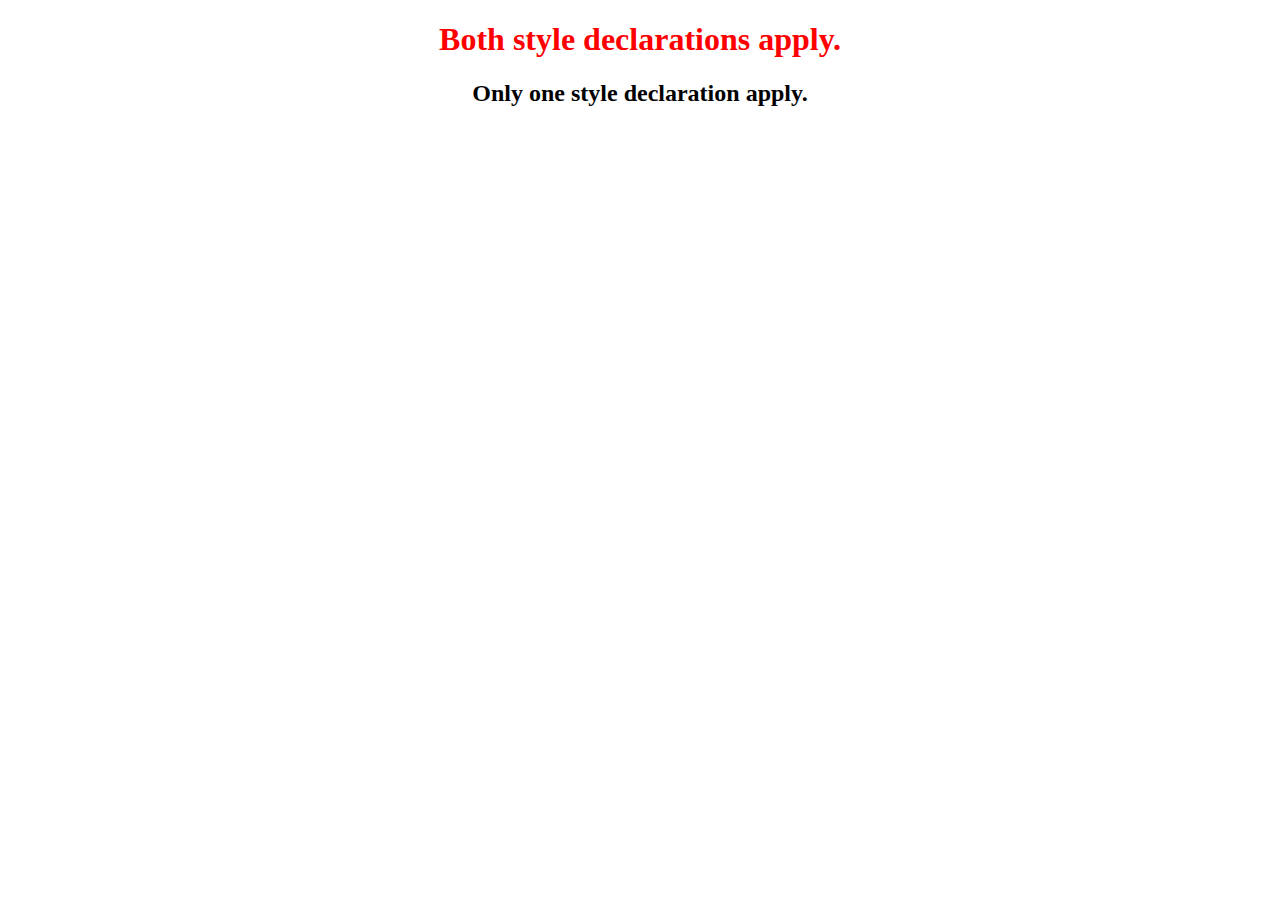
<file: exercise4.html>
<!DOCTYPE html>
<html lang="en">
<head>
<title>HTML Test</title>
<meta charset="UTF-8">
<style type="text/css">
  #tst1 {text-align:center}
  h1#tst1 {color:red;}
</style>
</head>

<body>

<div>
  <h1 id="tst1">Both style declarations apply.</h1>
  <h2 id="tst1">Only one style declaration apply.</h2>
</div>
</body>
</html>
</file>
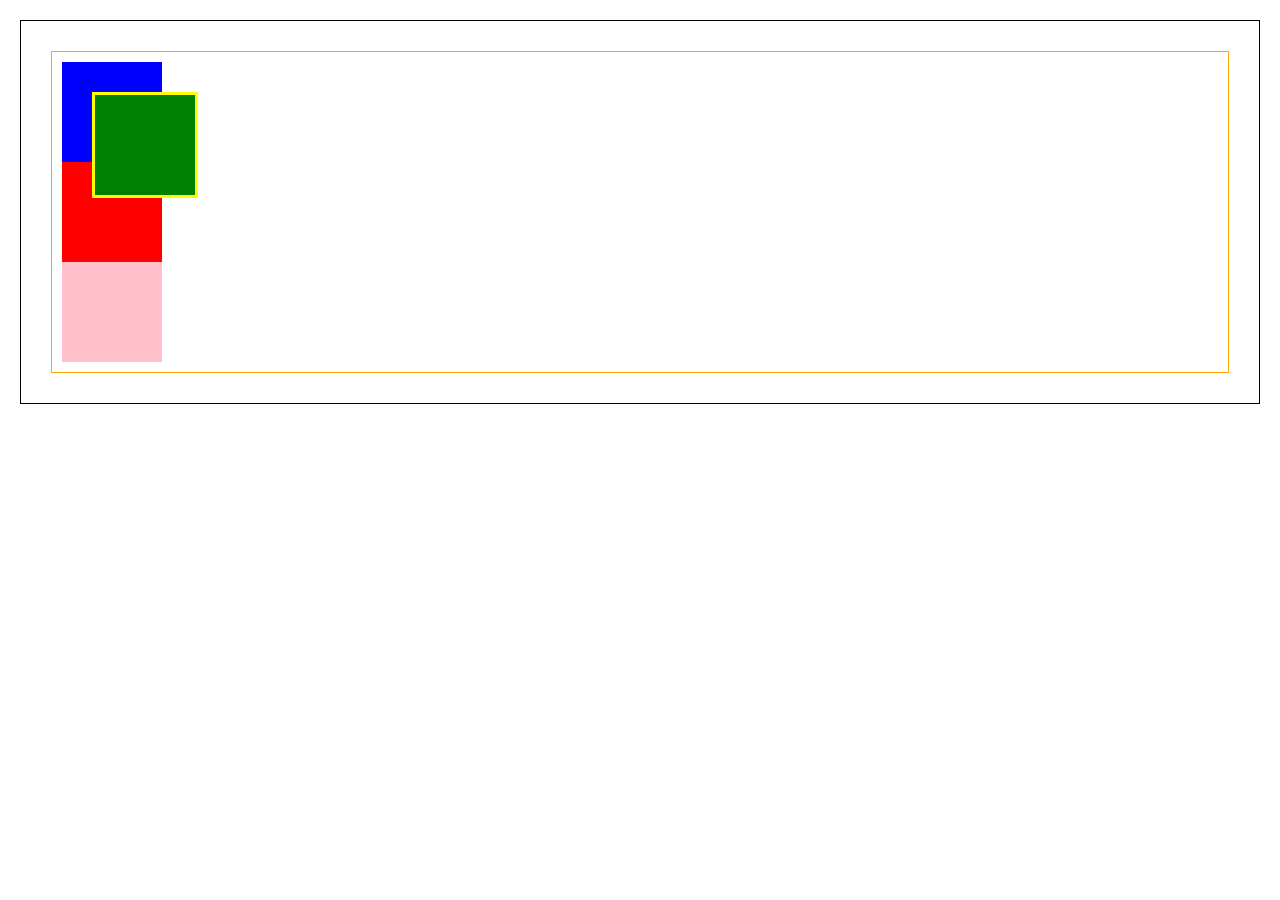
<file: exercise5.html>
<!DOCTYPE html>
<html lang="en" dir="ltr">
  <head>
    <title>CSS</title>
    <meta charset="UTF-8">
    <style type="text/css">
    body{
      margin: 20px;
      border: solid 1px black;
    }
    .container{
      position:relative;
      margin:30px;
      border:solid 1px orange;
      padding:10px;
    }
      .box1{
        width:100px;
        height:100px;
        background:blue;
      }
      .box2{
        width:100px;
        height:100px;
        background:green;
        border:yellow solid;
        position:absolute;
        left:40px;
        top:40px;
      }
      .box3{
        width:100px;
        height:100px;
        background:red;
      }
      .box4{
        width:100px;
        height:100px;
        background:pink;
      }
    </style>
</head>

<body>
  <div class="container">
    <div class="box1"></div>
    <div class="box2"></div>
    <div class="box3"></div>
    <div class="box4"></div>
</div>
</body>
</html>
</file>
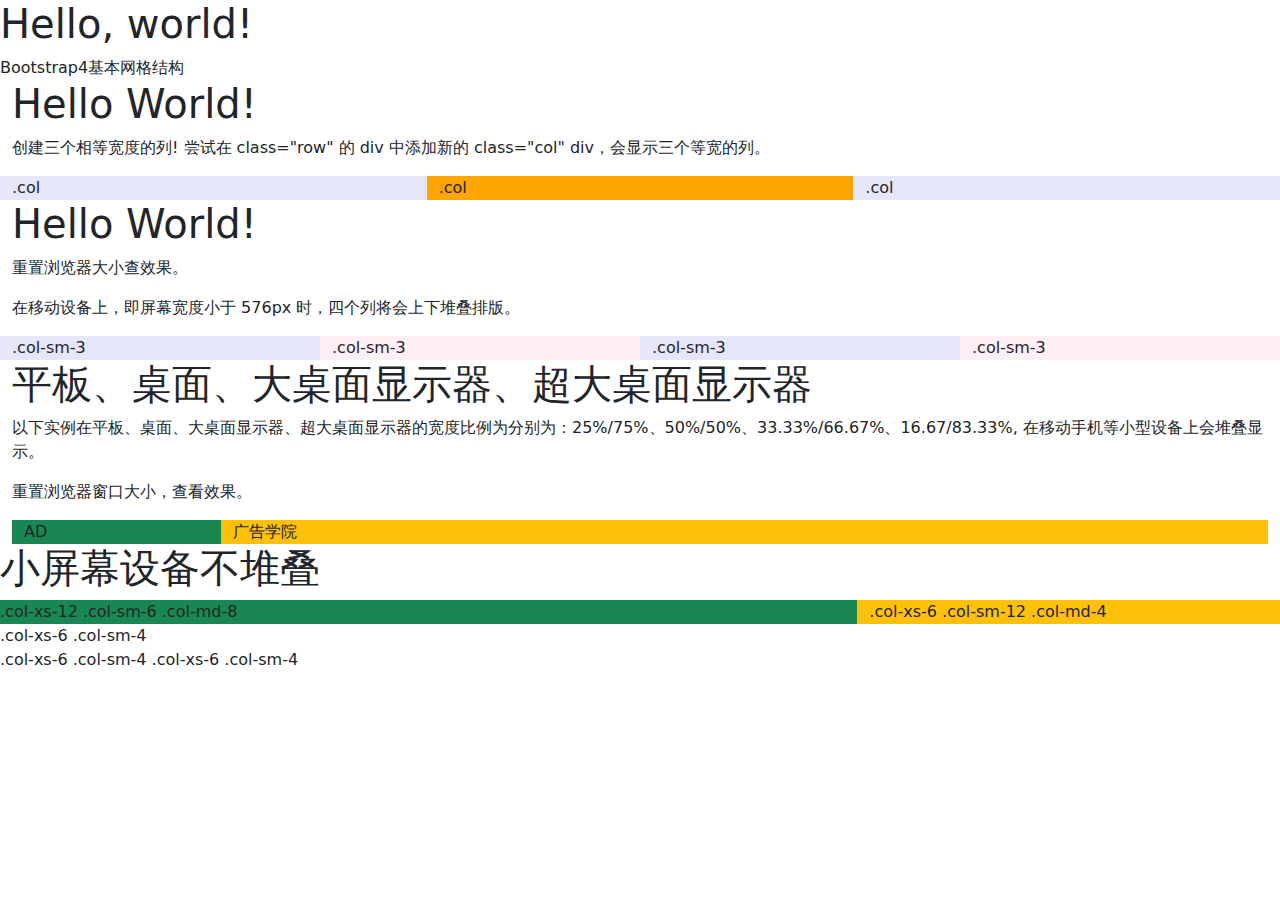
<file: exercise7-2.html>
<!doctype html>
<html lang="en">
  <head>
    <meta charset="utf-8">
    <meta name="viewport" content="width=device-width, initial-scale=1">
    <title>Bootstrap demo</title>
    <link href="https://cdn.jsdelivr.net/npm/bootstrap@5.3.3/dist/css/bootstrap.min.css" rel="stylesheet" integrity="sha384-QWTKZyjpPEjISv5WaRU9OFeRpok6YctnYmDr5pNlyT2bRjXh0JMhjY6hW+ALEwIH" crossorigin="anonymous">
  </head>
  <body>
    <h1>Hello, world!</h1>
    <!-- 第二个例子：或让 Bootstrap 自动处理布局 -->
    <divclass="row">
    <divclass="col"></div>
    <divclass="col"></div>
    <divclass="col"></div>
  </div>Bootstrap4基本网格结构

  <!-- 以下实例演示了创建相等宽度的列，Bootstrap 自动布局 -->
  <div class="container-fluid">
    <h1>Hello World!</h1>
    <p>创建三个相等宽度的列! 尝试在 class="row" 的 div 中添加新的 class="col"  div，会显示三个等宽的列。</p>
    <div class="row">
      <div class="col" style="background-color:lavender;">.col</div>
      <div class="col" style="background-color:orange;">.col</div>
      <div class="col" style="background-color:lavender;">.col</div>
    </div>
  </div>

  <!-- 以下实例演示了如何在平板及更大屏幕上创建等宽度的响应式列。在移动设备上，即屏幕宽度小于 576px 时，四个列将会上下堆叠排版 -->
  <div class="container-fluid">
    <h1>Hello World!</h1>
    <p>重置浏览器大小查效果。</p>
    <p> 在移动设备上，即屏幕宽度小于 576px 时，四个列将会上下堆叠排版。</p>
    <div class="row">
      <div class="col-sm-3" style="background-color:lavender;">.col-sm-3</div>
      <div class="col-sm-3" style="background-color:lavenderblush;">.col-sm-3</div>
      <div class="col-sm-3" style="background-color:lavender;">.col-sm-3</div>
      <div class="col-sm-3" style="background-color:lavenderblush;">.col-sm-3</div>
    </div>
  </div>

<!-- 以下实例在平板、桌面、大桌面显示器、超大桌面显示器的宽度比例为分别为：25%/75%、50%/50%、33.33%/66.67%、16.67/83.33%, 在移动手机等小型设备上会堆叠显示。 -->
<div class="container-fluid">
  <h1>平板、桌面、大桌面显示器、超大桌面显示器</h1>
  <p>以下实例在平板、桌面、大桌面显示器、超大桌面显示器的宽度比例为分别为：25%/75%、50%/50%、33.33%/66.67%、16.67/83.33%, 在移动手机等小型设备上会堆叠显示。</p>
  <p>重置浏览器窗口大小，查看效果。</p>
  <div class="container-fluid">
    <div class="row">
      <div class="col-sm-3 col-md-6 col-lg-4 col-xl-2 bg-success">AD</div>
      <div class="col-sm-9 col-md-6 col-lg-8 col-xl-10 bg-warning">广告学院</div>
    </div>
  </div>
</div>

<!-- 是否不希望在小屏幕设备上所有列都堆叠在一起？那就使用针对超小屏幕、小屏幕和中等屏幕设备所定义的类，来创建更加动态和强大的布局吧。-->
<h1>小屏幕设备不堆叠</h1>
<div class=“container">
   <div class="row">
       <div class="col-xs-12 col-sm-6 col-md-8 bg-success">.col-xs-12 .col-sm-6 .col-md-8</div>
       <div class="col-xs-6 col-sm-12 col-md-4 bg-warning">.col-xs-6 .col-sm-12 .col-md-4</div>
   </div>
   <divclass="row">
       <divclass=“col-xs-6 col-sm-4 bg-success">.col-xs-6 .col-sm-4</div>
       <divclass="col-xs-6 col-sm-4 bg-primary">.col-xs-6 .col-sm-4</div>
       <divclass="col-xs-6 col-sm-4 bg-success">.col-xs-6 .col-sm-4</div>
     </div>
   </div>
  <script src="https://cdn.jsdelivr.net/npm/bootstrap@5.3.3/dist/js/bootstrap.bundle.min.js" integrity="sha384-YvpcrYf0tY3lHB60NNkmXc5s9fDVZLESaAA55NDzOxhy9GkcIdslK1eN7N6jIeHz" crossorigin="anonymous"></script>
  </body>
</html>
</file>
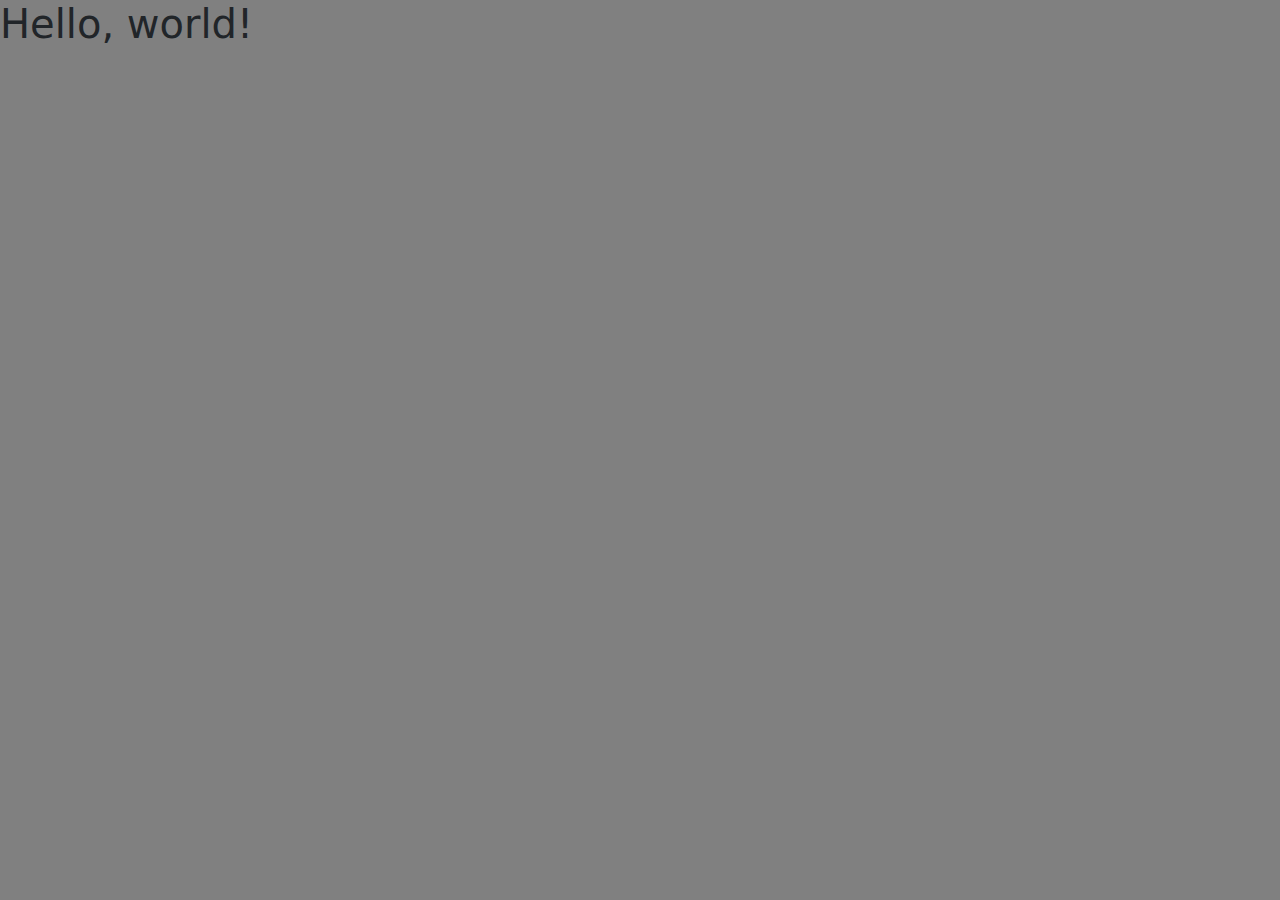
<file: exercise7.html>
<!doctype html>
<html lang="en">
  <head>
    <meta charset="utf-8">
    <meta name="viewport" content="width=device-width, initial-scale=1">
    <title>Bootstrap demo</title>
    <link href="https://cdn.jsdelivr.net/npm/bootstrap@5.3.3/dist/css/bootstrap.min.css" rel="stylesheet" integrity="sha384-QWTKZyjpPEjISv5WaRU9OFeRpok6YctnYmDr5pNlyT2bRjXh0JMhjY6hW+ALEwIH" crossorigin="anonymous">
<style type="text/css">
body {
background-color: grey;}

@media screen and (max-width: 960px) { body {
background-color: green;
} }
@media screen and (max-width: 768px) { body {
background-color: orange;
} }
@media screen and (max-width: 550px) { body {
background-color: yellow;
} }
</style>
  </head>
  <body>
    <h1>Hello, world!</h1>
	<script src="https://cdn.jsdelivr.net/npm/bootstrap@5.3.3/dist/js/bootstrap.bundle.min.js" integrity="sha384-YvpcrYf0tY3lHB60NNkmXc5s9fDVZLESaAA55NDzOxhy9GkcIdslK1eN7N6jIeHz" crossorigin="anonymous"></script>
  </body>
</html>
</file>
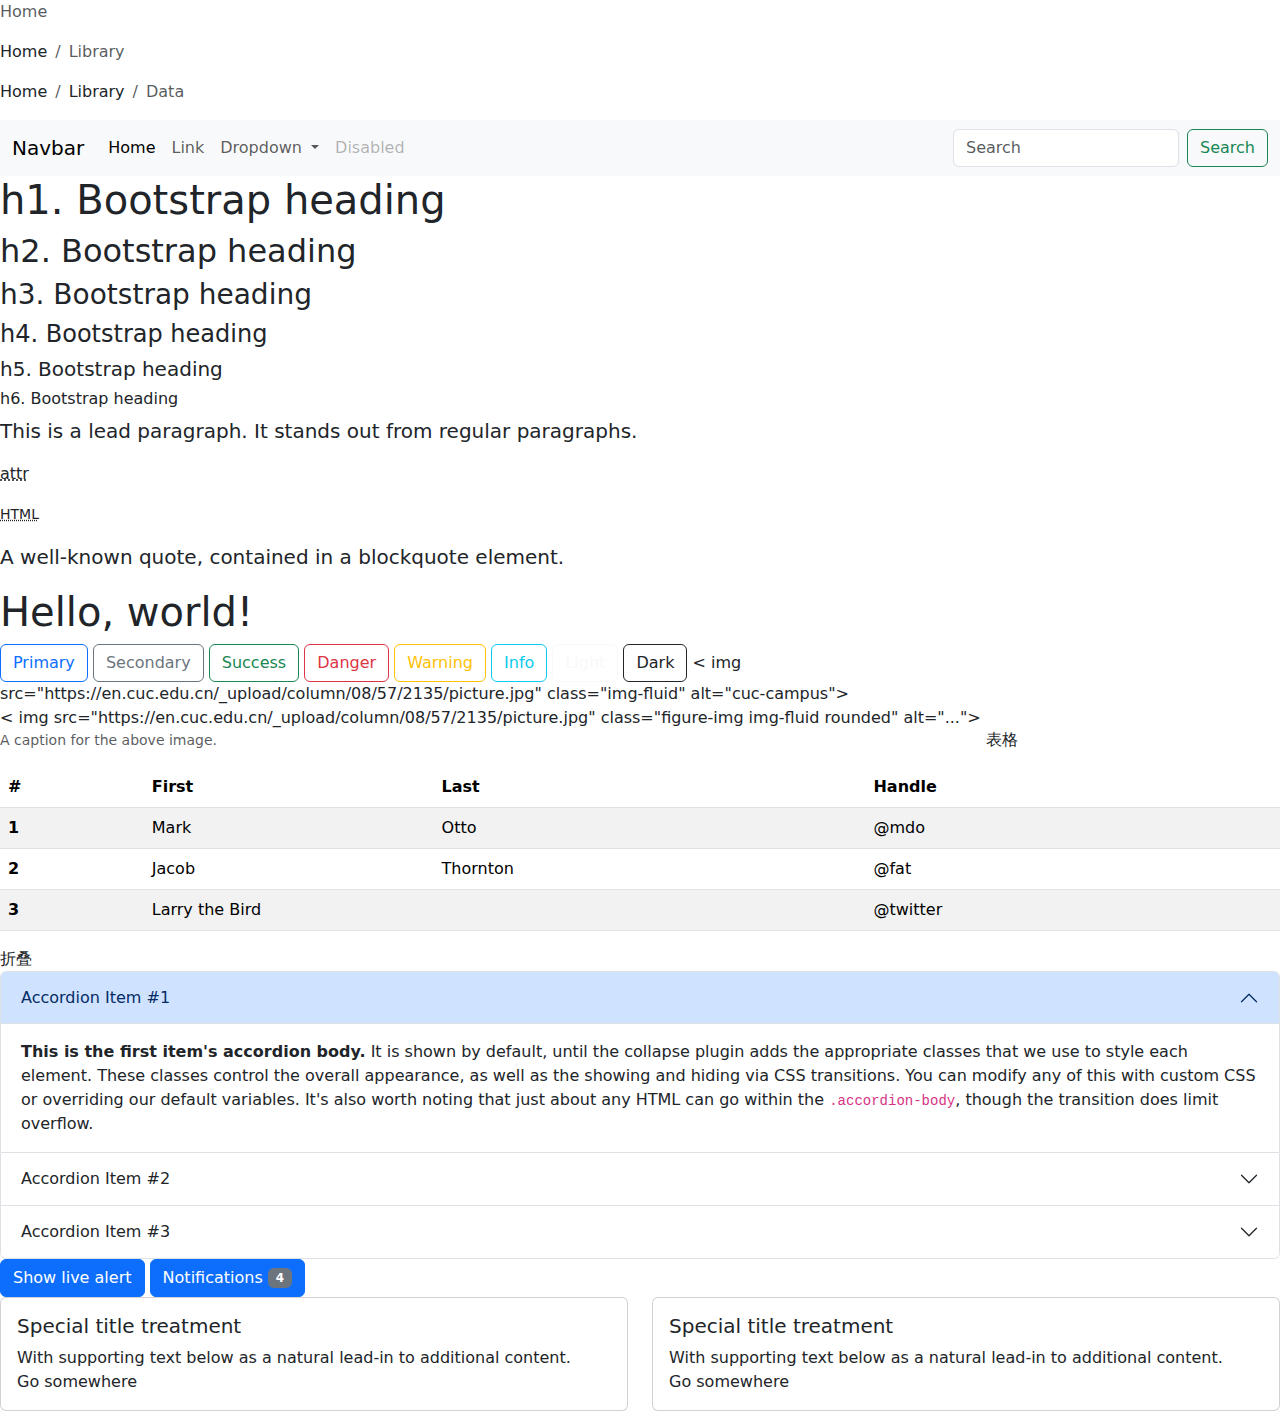
<file: exercise8.html>
<!doctype html>
<html lang="en">
  <head>
    <meta charset="utf-8">
    <meta name="viewport" content="width=device-width, initial-scale=1">
    <title>Bootstrap demo</title>
    <link href="https://cdn.jsdelivr.net/npm/bootstrap@5.3.3/dist/css/bootstrap.min.css" rel="stylesheet" integrity="sha384-QWTKZyjpPEjISv5WaRU9OFeRpok6YctnYmDr5pNlyT2bRjXh0JMhjY6hW+ALEwIH" crossorigin="anonymous">
  </head>
  <body>
    <!--导航-->
    <nav aria-label="breadcrumb">
  <ol class="breadcrumb">
    <li class="breadcrumb-item active" aria-current="page">Home</li>
  </ol>
</nav>

<nav aria-label="breadcrumb">
  <ol class="breadcrumb">
    <li class="breadcrumb-item">Home</li>
    <li class="breadcrumb-item active" aria-current="page">Library</li>
  </ol>
</nav>

<nav aria-label="breadcrumb">
  <ol class="breadcrumb">
    <li class="breadcrumb-item">Home</li>
    <li class="breadcrumb-item">Library</li>
    <li class="breadcrumb-item active" aria-current="page">Data</li>
  </ol>
</nav>
    <nav class="navbar navbar-expand-lg bg-body-tertiary">
  <div class="container-fluid">
    <a class="navbar-brand" href="#">Navbar</a >
    <button class="navbar-toggler" type="button" data-bs-toggle="collapse" data-bs-target="#navbarSupportedContent" aria-controls="navbarSupportedContent" aria-expanded="false" aria-label="Toggle navigation">
      <span class="navbar-toggler-icon"></span>
    </button>
    <div class="collapse navbar-collapse" id="navbarSupportedContent">
      <ul class="navbar-nav me-auto mb-2 mb-lg-0">
        <li class="nav-item">
          <a class="nav-link active" aria-current="page" href="#">Home</a >
        </li>
        <li class="nav-item">
          <a class="nav-link" href="#">Link</a >
        </li>
        <li class="nav-item dropdown">
          <a class="nav-link dropdown-toggle" href="#" role="button" data-bs-toggle="dropdown" aria-expanded="false">
            Dropdown
          </a >
          <ul class="dropdown-menu">
            <li><a class="dropdown-item" href="#">Action</a ></li>
            <li><a class="dropdown-item" href="#">Another action</a ></li>
            <li><hr class="dropdown-divider"></li>
            <li><a class="dropdown-item" href="#">Something else here</a ></li>
          </ul>
        </li>
        <li class="nav-item">
          <a class="nav-link disabled" aria-disabled="true">Disabled</a >
        </li>
      </ul>
      <form class="d-flex" role="search">
        <input class="form-control me-2" type="search" placeholder="Search" aria-label="Search">
        <button class="btn btn-outline-success" type="submit">Search</button>
      </form>
    </div>
  </div>
</nav>

    <h1>h1. Bootstrap heading</h1>
<h2>h2. Bootstrap heading</h2>
<h3>h3. Bootstrap heading</h3>
<h4>h4. Bootstrap heading</h4>
<h5>h5. Bootstrap heading</h5>
<h6>h6. Bootstrap heading</h6>
<p class="lead">
  This is a lead paragraph. It stands out from regular paragraphs.
</p >
<p><abbr title="attribute">attr</abbr></p >
<p><abbr title="HyperText Markup Language" class="initialism">HTML</abbr></p >
<blockquote class="blockquote">
  <p>A well-known quote, contained in a blockquote element.</p >
</blockquote>
    <h1>Hello, world!</h1>
    <button type="button" class="btn btn-outline-primary">Primary</button>
<button type="button" class="btn btn-outline-secondary">Secondary</button>
<button type="button" class="btn btn-outline-success">Success</button>
<button type="button" class="btn btn-outline-danger">Danger</button>
<button type="button" class="btn btn-outline-warning">Warning</button>
<button type="button" class="btn btn-outline-info">Info</button>
<button type="button" class="btn btn-outline-light">Light</button>
<button type="button" class="btn btn-outline-dark">Dark</button>
    <script src="https://cdn.jsdelivr.net/npm/bootstrap@5.3.3/dist/js/bootstrap.bundle.min.js" integrity="sha384-YvpcrYf0tY3lHB60NNkmXc5s9fDVZLESaAA55NDzOxhy9GkcIdslK1eN7N6jIeHz" crossorigin="anonymous"></script>
    < img src="https://en.cuc.edu.cn/_upload/column/08/57/2135/picture.jpg" class="img-fluid" alt="cuc-campus">
    <figure class="figure">
      < img src="https://en.cuc.edu.cn/_upload/column/08/57/2135/picture.jpg" class="figure-img img-fluid rounded" alt="...">
      <figcaption class="figure-caption">A caption for the above image.</figcaption>
    </figure>

    <!-->表格</!-->
    <table class="table table-striped table-hover">
  <thead>
    <tr>
      <th scope="col">#</th>
      <th scope="col">First</th>
      <th scope="col">Last</th>
      <th scope="col">Handle</th>
    </tr>
  </thead>
  <tbody>
    <tr>
      <th scope="row">1</th>
      <td>Mark</td>
      <td>Otto</td>
      <td>@mdo</td>
    </tr>
    <tr>
      <th scope="row">2</th>
      <td>Jacob</td>
      <td>Thornton</td>
      <td>@fat</td>
    </tr>
    <tr>
      <th scope="row">3</th>
      <td colspan="2">Larry the Bird</td>
      <td>@twitter</td>
    </tr>
  </tbody>
</table>
<!-->折叠</!-->
<div class="accordion" id="accordionExample">
  <div class="accordion-item">
    <h2 class="accordion-header">
      <button class="accordion-button" type="button" data-bs-toggle="collapse" data-bs-target="#collapseOne" aria-expanded="true" aria-controls="collapseOne">
        Accordion Item #1
      </button>
    </h2>
    <div id="collapseOne" class="accordion-collapse collapse show" data-bs-parent="#accordionExample">
      <div class="accordion-body">
        <strong>This is the first item's accordion body.</strong> It is shown by default, until the collapse plugin adds the appropriate classes that we use to style each element. These classes control the overall appearance, as well as the showing and hiding via CSS transitions. You can modify any of this with custom CSS or overriding our default variables. It's also worth noting that just about any HTML can go within the <code>.accordion-body</code>, though the transition does limit overflow.
      </div>
    </div>
  </div>
  <div class="accordion-item">
    <h2 class="accordion-header">
      <button class="accordion-button collapsed" type="button" data-bs-toggle="collapse" data-bs-target="#collapseTwo" aria-expanded="false" aria-controls="collapseTwo">
        Accordion Item #2
      </button>
    </h2>
    <div id="collapseTwo" class="accordion-collapse collapse" data-bs-parent="#accordionExample">
      <div class="accordion-body">
        <strong>This is the second item's accordion body.</strong> It is hidden by default, until the collapse plugin adds the appropriate classes that we use to style each element. These classes control the overall appearance, as well as the showing and hiding via CSS transitions. You can modify any of this with custom CSS or overriding our default variables. It's also worth noting that just about any HTML can go within the <code>.accordion-body</code>, though the transition does limit overflow.
      </div>
    </div>
  </div>
  <div class="accordion-item">
    <h2 class="accordion-header">
      <button class="accordion-button collapsed" type="button" data-bs-toggle="collapse" data-bs-target="#collapseThree" aria-expanded="false" aria-controls="collapseThree">
        Accordion Item #3
      </button>
    </h2>
    <div id="collapseThree" class="accordion-collapse collapse" data-bs-parent="#accordionExample">
      <div class="accordion-body">
        <strong>This is the third item's accordion body.</strong> It is hidden by default, until the collapse plugin adds the appropriate classes that we use to style each element. These classes control the overall appearance, as well as the showing and hiding via CSS transitions. You can modify any of this with custom CSS or overriding our default variables. It's also worth noting that just about any HTML can go within the <code>.accordion-body</code>, though the transition does limit overflow.
      </div>
    </div>
  </div>
</div>
<!--alert-->
<div id="liveAlertPlaceholder"></div>
<button type="button" class="btn btn-primary" id="liveAlertBtn">Show live alert</button>
<script>
const alertPlaceholder = document.getElementById('liveAlertPlaceholder')
const appendAlert = (message, type) => {
  const wrapper = document.createElement('div')
  wrapper.innerHTML = [
    `<div class="alert alert-${type} alert-dismissible" role="alert">`,
    `   <div>${message}</div>`,
    '   <button type="button" class="btn-close" data-bs-dismiss="alert" aria-label="Close"></button>',
    '</div>'
  ].join('')

  alertPlaceholder.append(wrapper)
}

const alertTrigger = document.getElementById('liveAlertBtn')
if (alertTrigger) {
  alertTrigger.addEventListener('click', () => {
    appendAlert('Nice, you triggered this alert message!', 'success')
  })
}
</script>
<button type="button" class="btn btn-primary">
  Notifications <span class="badge text-bg-secondary">4</span>
</button>
<!--卡片<!· -->
<div class="row">
  <div class="col-sm-6 mb-3 mb-sm-0">
    <div class="card">
      <div class="card-body">
        <h5 class="card-title">Special title treatment</h5>
        <p class="card-text">With supporting text below as a natural lead-in to additional content.</p >
        Go somewhere
      </div>
    </div>
  </div>
  <div class="col-sm-6">
    <div class="card">
      <div class="card-body">
        <h5 class="card-title">Special title treatment</h5>
        <p class="card-text">With supporting text below as a natural lead-in to additional content.</p >
        Go somewhere
      </div>
    </div>
  </div>
</div>
  </body>
</html>
</file>
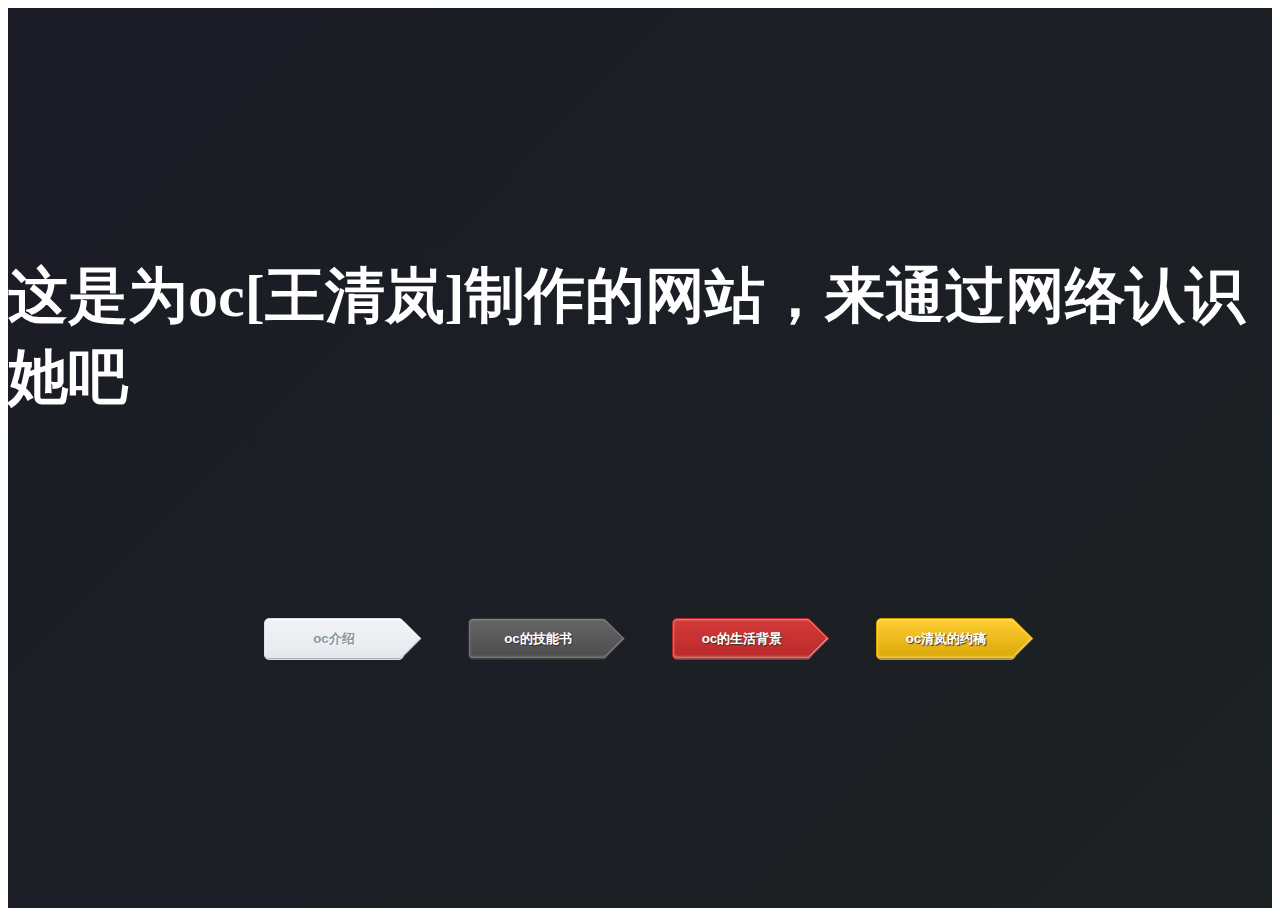
<file: 22视传王清岚oc介绍/Home.html>
<!DOCTYPE html>
<html lang="en">
  <head>
    <meta charset="UTF-8" />
    <meta name="viewport" content="width=device-width, initial-scale=1.0" />
    <title>首页</title>
  </head>
  <link rel="stylesheet" href="./css/home.css" />
  <body>
    <div class="home">
      <div class="home-bg">
        <div class="home-title">这是为oc[王清岚]制作的网站，来通过网络认识她吧</div>

        <div
          style="
            color: #fff;
            width: 100%;
            text-align: center;
            margin-top: 200px;
          "
        >
          <button id="btn1" type="button" class="button gray rarrow">
          oc介绍
          </button>
          <button id="btn2" type="button" class="button black rarrow">
          oc的技能书
          </button>
          <button id="btn3" type="button" class="button red rarrow">
          oc的生活背景
          </button>
          <button id="btn4" type="button" class="button yellow rarrow">
          oc清岚的约稿
          </button>
        </div>
      </div>
    </div>
  </body>
  <script src="./js/index.js"></script>
</html>
</file>
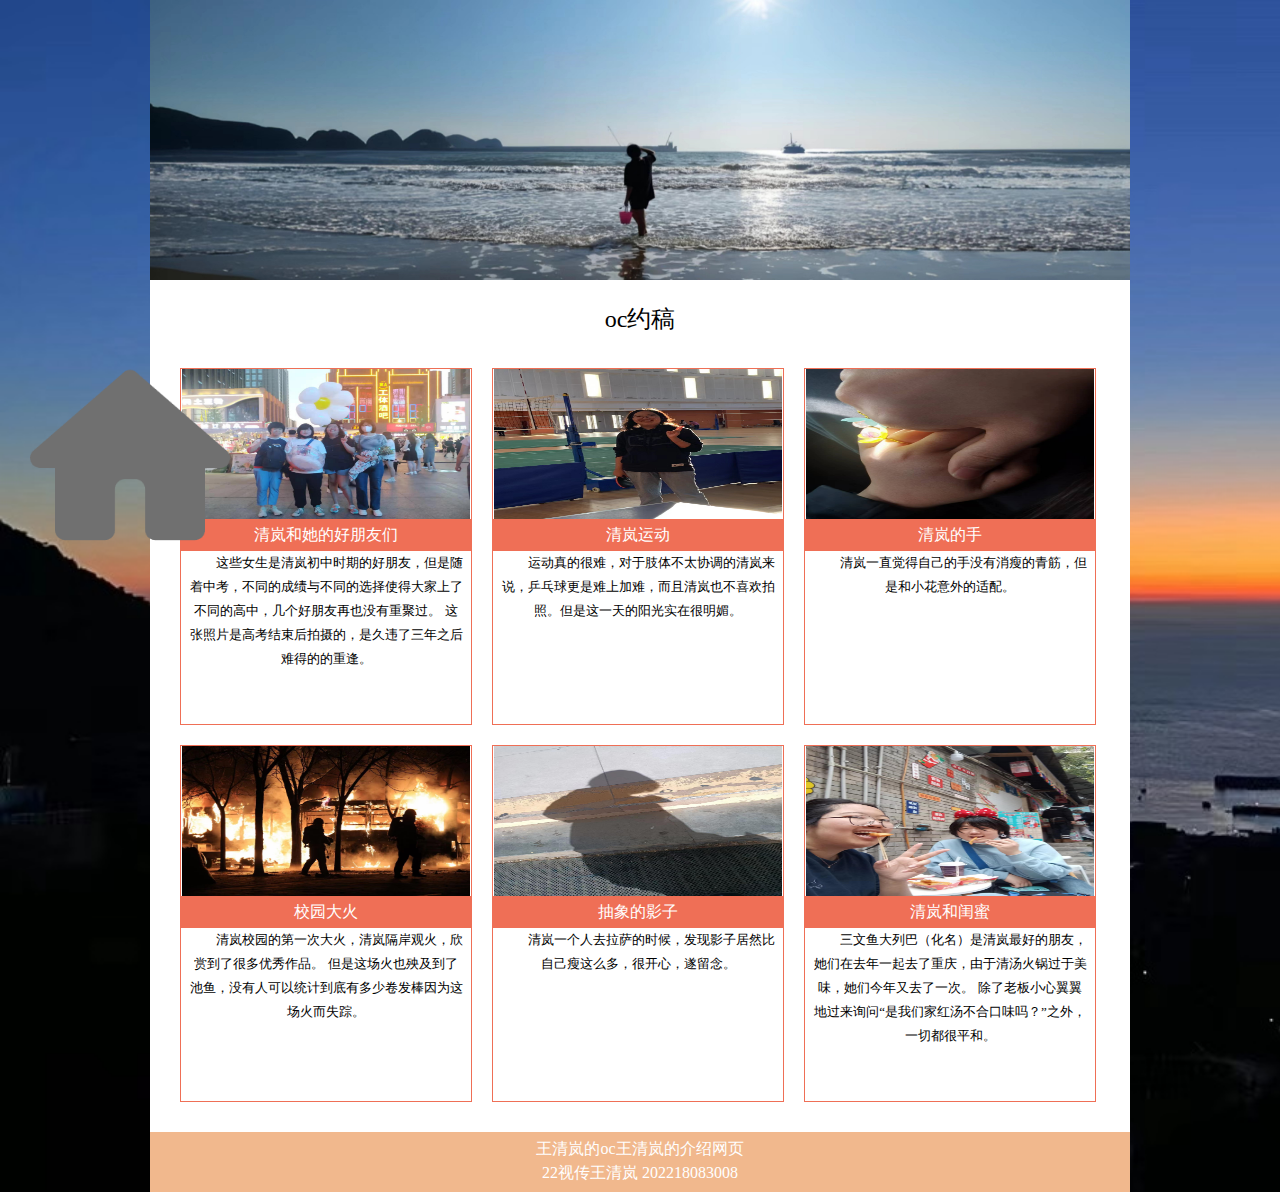
<file: 22视传王清岚oc介绍/lvyou.html>
<!DOCTYPE html>
<html>
  <head>
    <meta charset="utf-8" />
    <title>自我介绍</title>
    <link rel="stylesheet" href="css/zwjs.css" />
  </head>
  <body>
    <div class="jieshao">
      <div class="header">
        <img src="images/banner.png" />
      </div>
      <!-- <div class="nav">
        <ul>
          <a href="index.html">
            <li>
              <p>首页</p>
            </li>
          </a>
          <a href="ouxiang.html">
            <li>
              <p>我的偶像</p>
            </li>
          </a>
          <a href="jiaxiang.html">
            <li>
              <p>我的家乡</p>
            </li>
          </a>
          <a href="xuexiao.html">
            <li>
              <p>我的学校</p>
            </li>
          </a>
          <a href="dianying.html">
            <li>
              <p>最爱电影</p>
            </li>
          </a>
          <a href="meishi.html">
            <li>
              <p>我的美食</p>
            </li>
          </a>
          <a href="lvyou.html">
            <li>
              <p>喜欢旅游</p>
            </li>
          </a>
          <a href="login.html">
            <li>
              <p>登录</p>
            </li>
          </a>
          <a href="zhuce.html">
            <li>
              <p>注册</p>
            </li>
          </a>
        </ul>
      </div> -->
      <section>
        <div class="lvyou">
          <div class="sxbt">
            <h2>oc约稿</h2>
          </div>
          <ul>
            <li>
              <img src="images/ly1.jpg" />
              <h4>清岚和她的好朋友们</h4>
              <p>
              这些女生是清岚初中时期的好朋友，但是随着中考，不同的成绩与不同的选择使得大家上了不同的高中，几个好朋友再也没有重聚过。
              这张照片是高考结束后拍摄的，是久违了三年之后难得的的重逢。
              </p>
            </li>
            <li>
              <img src="images/ly2.jpg" />
              <h4>清岚运动</h4>
              <p>
                运动真的很难，对于肢体不太协调的清岚来说，乒乓球更是难上加难，而且清岚也不喜欢拍照。但是这一天的阳光实在很明媚。
            </li>
            <li>
              <img src="images/ly3.jpg" />
              <h4>清岚的手</h4>
              <p>
                清岚一直觉得自己的手没有消瘦的青筋，但是和小花意外的适配。
              </p>
            </li>
            <li>
              <img src="images/ly4.jpg" />
              <h4>校园大火</h4>
              <p>
                清岚校园的第一次大火，清岚隔岸观火，欣赏到了很多优秀作品。
                但是这场火也殃及到了池鱼，没有人可以统计到底有多少卷发棒因为这场火而失踪。
              </p>
            </li>
            <li>
              <img src="images/ly5.jpg" />
              <h4>抽象的影子</h4>
              <p>
                清岚一个人去拉萨的时候，发现影子居然比自己瘦这么多，很开心，遂留念。
              </p>
            </li>
            <li>
              <img src="images/ly6.jpg" />
              <h4>清岚和闺蜜</h4>
              <p>
                三文鱼大列巴（化名）是清岚最好的朋友，她们在去年一起去了重庆，由于清汤火锅过于美味，她们今年又去了一次。
                除了老板小心翼翼地过来询问“是我们家红汤不合口味吗？”之外，一切都很平和。
              </p>
            </li>
            <div style="clear: both"></div>
          </ul>
        </div>
      </section>
      <footer>
        <p>王清岚的oc王清岚的介绍网页</p>
        <p>22视传王清岚  202218083008</p>
      </footer>
      <div class="icon-Home">
        <img style="width: 100%; height: 100%" src="./icon/home.png" alt="" />
      </div>
    </div>
  </body>
  <script src="./js/index.js"></script>
</html>
</file>
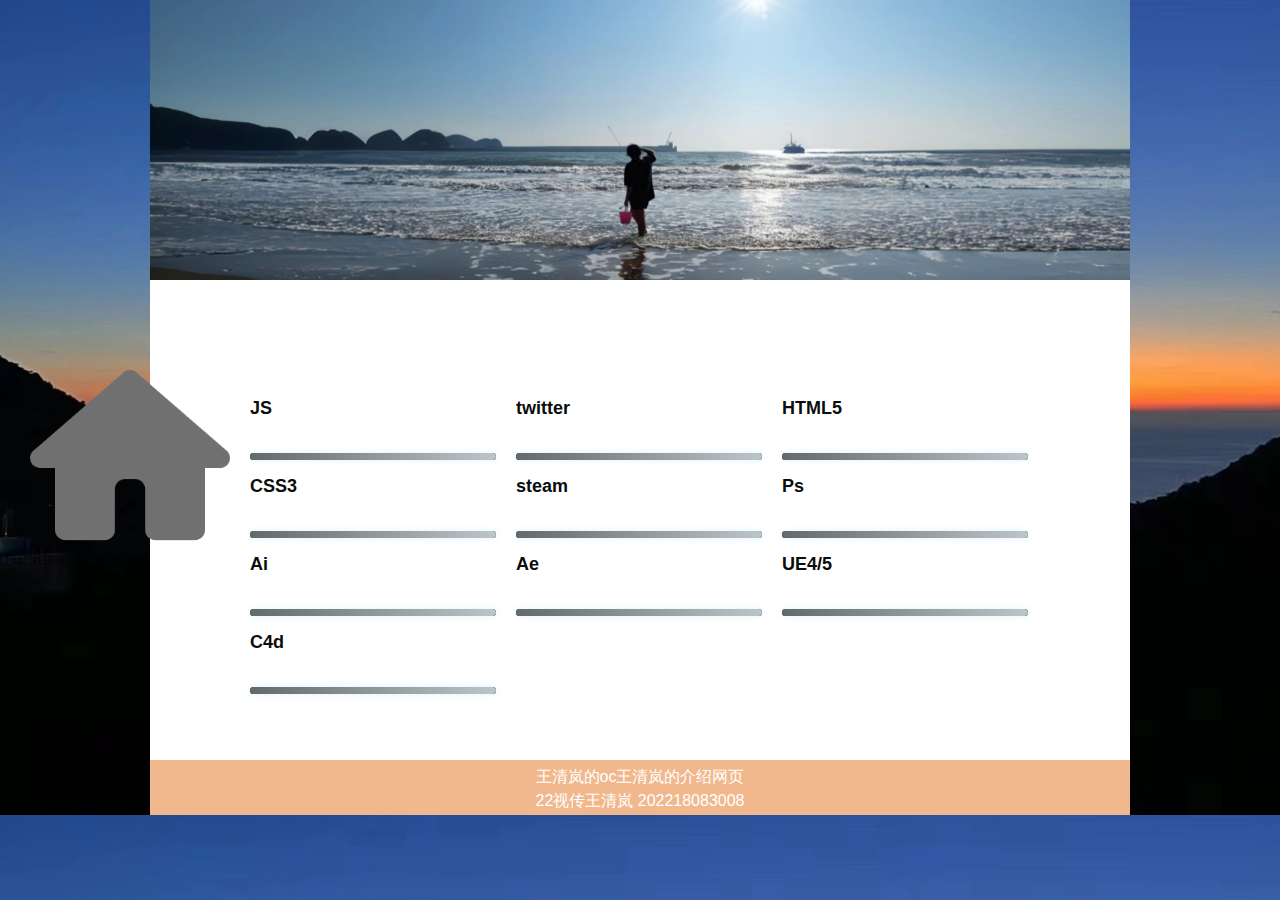
<file: 22视传王清岚oc介绍/ouxiang.html>
<!DOCTYPE html>
<html>
  <head>
    <meta charset="utf-8" />
    <title>我的技能书</title>
    <link rel="stylesheet" href="css/zwjs.css" />
    <link rel="stylesheet" href="css/ouxiang.css" />
  </head>
  <body>
    <div class="jieshao">
      <div class="header">
        <img src="images/banner.png" />
      </div>
      <!-- <div class="nav">
        <ul>
          <a href="index.html">
            <li>
              <p>首页</p>
            </li>
          </a>
          <a href="ouxiang.html">
            <li>
              <p>我的技能点</p>
            </li>
          </a>
          <a href="jiaxiang.html">
            <li>
              <p>我的家乡</p>
            </li>
          </a>
          <a href="xuexiao.html">
            <li>
              <p>我的学校</p>
            </li>
          </a>
          <a href="dianying.html">
            <li>
              <p>最爱电影</p>
            </li>
          </a>
          <a href="meishi.html">
            <li>
              <p>我的美食</p>
            </li>
          </a>
          <a href="lvyou.html">
            <li>
              <p>喜欢旅游</p>
            </li>
          </a>
          <a href="login.html">
            <li>
              <p>登录</p>
            </li>
          </a>
          <a href="zhuce.html">
            <li>
              <p>注册</p>
            </li>
          </a>
        </ul>
      </div> -->
      <section>
        <div class="ouxiang">
          <main>
            <ul>
              <li class="li js">JS</li>
              <li class="li react">twitter</li>
              <li class="li html5">HTML5</li>
              <li class="li css3">CSS3</li>
              <li class="li sketch">steam</li>
              <li class="li b">Ps</li>
              <li class="li c">Ai</li>
              <li class="li d">Ae</li>
              <li class="li e">UE4/5</li>
              <li class="li f">C4d</li>
            </ul>
          </main>
        </div>
      </section>
      <footer>
        <p>王清岚的oc王清岚的介绍网页</p>
        <p>22视传王清岚  202218083008</p>
      </footer>
    </div>
    <!-- 小房子图标 -->
    <div class="icon-Home">
      <img style="width: 100%; height: 100%" src="./icon/home.png" alt="" />
    </div>
  </body>
  <script src="./js/index.js"></script>
</html>
</file>
<file: 22视传王清岚oc介绍/css/home.css>
.home-bg {
  display: flex;
  flex-direction: column;
  justify-content: center;
  align-items: center;
  width: 100%;
  height: 100vh;
  background: linear-gradient(135deg, #1b1c26, #1c2123);
}

.home-title {
  background: linear-gradient(
    75deg,
    rgba(255, 255, 255, 1) 0%,
    rgba(255, 255, 255, 1) 33.33%,
    rgba(255, 255, 255, 0) 66.67%,
    rgba(255, 255, 255, 0) 100%
  );
  background-size: 300% 100%;
  background-position-x: 0%;
  color: transparent;

  -webkit-background-clip: text;
  font-size: 60px;
  font-weight: 700;

  transition: background-position 1.5s ease-in-out;
  /* 专门学习了动画制作，，老师请看—— */
  animation: fontAnimate 5s;
}

.home-utils {
  margin-top: 100px;
  display: flex;
  flex-direction: column;
  align-items: center;
  color: #fff;
}
.home-utils-item {
  margin-bottom: 10px;
  width: 200px;
  .el-button {
    width: 100%;
  }
}
.home-utils-title {
  margin: 20px 0;
  font-weight: 600;
}

/* 动画 */
@keyframes fontAnimate {
  0% {
    background-position-x: 100%;
  }
  50% {
    background-position-x: 50%;
  }
  100% {
    background-position-x: 0%;
  }
}

/* 按钮 */
.button {
  width: 140px;
  line-height: 38px;
  text-align: center;
  font-weight: bold;
  color: #fff;
  text-shadow: 1px 1px 1px #333;
  border-radius: 5px;
  margin: 0 30px;
  position: relative;
  overflow: hidden;
}
.button.rarrow,
.button.larrow {
  overflow: visible;
}
.rarrow:after,
.rarrow:before,
.larrow:after,
.larrow:before {
  position: absolute;
  content: "";
  display: block;
  width: 28px;
  height: 28px;
  -webkit-transform: rotate(45deg);
  -moz-transform: rotate(45deg);
  transform: rotate(45deg);
}
.rarrow:before {
  width: 27px;
  height: 27px;
  top: 6px;
  right: -13px;
  clip: rect(auto auto 26px 2px);
}
.rarrow:after {
  top: 6px;
  right: -12px;
  clip: rect(auto auto 26px 2px);
}
.gray.rarrow:before {
  background: #d6dbe0;
}
.gray.rarrow:after {
  box-shadow: 0 1px 0 #fff inset, -1px 0 0 #b7babd inset;
  background: -webkit-linear-gradient(top left, #f2f3f7, #e4e8ec);
  background: -moz-linear-gradient(top left, #f2f3f7, #e4e8ec);
  background: linear-gradient(top left, #f2f3f7, #e4e8ec);
}
.black.rarrow:before {
  background: #333;
}
.black.rarrow:after {
  box-shadow: 0 1px 0 #8b8b8b inset, -1px 0 0 #3d3d3d inset,
    -2px 0 0 #8b8b8b inset;
  background: -webkit-linear-gradient(top left, #656565, #4c4c4c);
  background: -moz-linear-gradient(top left, #656565, #4c4c4c);
  background: linear-gradient(top left, #656565, #4c4c4c);
}
.red.rarrow:before {
  background: #b42323;
}
.red.rarrow:after {
  box-shadow: 0 1px 0 #e99494 inset, -1px 0 0 #954b4b inset,
    -2px 0 0 #e99494 inset;
  background: -webkit-linear-gradient(top left, #d53939, #b92929);
  background: -moz-linear-gradient(top left, #d53939, #b92929);
  background: linear-gradient(top left, #d53939, #b92929);
}
.yellow.rarrow:before {
  background: #d2a000;
}
.yellow.rarrow:after {
  box-shadow: 0 1px 0 #fedd71 inset, -1px 0 0 #a38b39 inset,
    -2px 0 0 #fedd71 inset;
  background: -webkit-linear-gradient(top left, #fece34, #d8a605);
  background: -moz-linear-gradient(top left, #fece34, #d8a605);
  background: linear-gradient(top left, #fece34, #d8a605);
}
.green.rarrow:before {
  background: #64c878;
}
.green.rarrow:after {
  box-shadow: 0 1px 0 #b9ecc4 inset, -1px 0 0 #6c9f76 inset,
    -2px 0 0 #b9ecc4 inset;
  background: -webkit-linear-gradient(top left, #90dfa2, #84d494);
  background: -moz-linear-gradient(top left, #90dfa2, #84d494);
  background: linear-gradient(top left, #90dfa2, #84d494);
}
.blue.rarrow:before {
  background: #1e7db9;
}
.blue.rarrow:after {
  box-shadow: 0 1px 0 #8fcaee inset, -1px 0 0 #497897 inset,
    -2px 0 0 #8fcaee inset;
  background: -webkit-linear-gradient(top left, #42a4e0, #2e88c0);
  background: -moz-linear-gradient(top left, #42a4e0, #2e88c0);
  background: linear-gradient(top left, #42a4e0, #2e88c0);
}
.button.gray {
  color: #8c96a0;
  text-shadow: 1px 1px 1px #fff;
  border: 1px solid #dce1e6;
  box-shadow: 0 1px 2px #fff inset, 0 -1px 0 #a8abae inset;
  background: -webkit-linear-gradient(top, #f2f3f7, #e4e8ec);
  background: -moz-linear-gradient(top, #f2f3f7, #e4e8ec);
  background: linear-gradient(top, #f2f3f7, #e4e8ec);
}
.button.black {
  border: 1px solid #333;
  box-shadow: 0 1px 2px #8b8b8b inset, 0 -1px 0 #3d3d3d inset,
    0 -2px 3px #8b8b8b inset;
  background: -webkit-linear-gradient(top, #656565, #4c4c4c);
  background: -moz-linear-gradient(top, #656565, #4a4a4a);
  background: linear-gradient(top, #656565, #4a4a4a);
}
.button.red {
  border: 1px solid #b42323;
  box-shadow: 0 1px 2px #e99494 inset, 0 -1px 0 #954b4b inset,
    0 -2px 3px #e99494 inset;
  background: -webkit-linear-gradient(top, #d53939, #b92929);
  background: -moz-linear-gradient(top, #d53939, #b92929);
  background: linear-gradient(top, #d53939, #b92929);
}
.button.yellow {
  border: 1px solid #d2a000;
  box-shadow: 0 1px 2px #fedd71 inset, 0 -1px 0 #a38b39 inset,
    0 -2px 3px #fedd71 inset;
  background: -webkit-linear-gradient(top, #fece34, #d8a605);
  background: -moz-linear-gradient(top, #fece34, #d8a605);
  background: linear-gradient(top, #fece34, #d8a605);
}
.button.green {
  border: 1px solid #64c878;
  box-shadow: 0 1px 2px #b9ecc4 inset, 0 -1px 0 #6c9f76 inset,
    0 -2px 3px #b9ecc4 inset;
  background: -webkit-linear-gradient(top, #90dfa2, #84d494);
  background: -moz-linear-gradient(top, #90dfa2, #84d494);
  background: linear-gradient(top, #90dfa2, #84d494);
}
.button.blue {
  border: 1px solid #1e7db9;
  box-shadow: 0 1px 2px #8fcaee inset, 0 -1px 0 #497897 inset,
    0 -2px 3px #8fcaee inset;
  background: -webkit-linear-gradient(top, #42a4e0, #2e88c0);
  background: -moz-linear-gradient(top, #42a4e0, #2e88c0);
  background: linear-gradient(top, #42a4e0, #2e88c0);
}
</file>
<file: 22视传王清岚oc介绍/css/zwjs.css>
* {
  padding: 0;
  margin: 0;
}
body {
  background: no-repeat 100% center center;
  background-image: url("../bg/bg.jpg");
  background-size: cover;
}
ul,
ol {
  list-style: none;
}
img {
  border: none;
  vertical-align: middle;
}
a {
  text-decoration: none;
  color: #232323;
}
h1,
h2,
h3,
h4 {
  font-weight: initial;
}
.jieshao {
  width: 980px;
  margin: auto;
}
.icon-Home {
  position: absolute;
  width: 200px;
  height: 200px;
  left: 30px;
  top: 50%;
  transform: translateY(-50%);
}

.icon-Home-jiaixang {
  position: absolute;
  right: 50px;
  top: 50%;
  transform: translateY(-50%);
}
.icon-right-jiaxiang {
  position: absolute;
  width: 250px;
  height: 200px;
  left: 50px;
  top: 50%;
  transform: translateY(-50%) rotate(180deg);
}
/* 向右的箭头 */
.icon-right {
  position: absolute;
  right: 40px;
  top: 50%;
  transform: translateY(-50%);
  width: 200px;
  height: 200px;
}
.header img {
  width: 980px;
  height: 280px;
}
.nav {
  height: 50px;
  background: #f1b88d;
  text-align: center;
  line-height: 50px;
  border-top: 1px solid#f1b88d;
  border-bottom: 1px solid#f1b88d;
}
.nav ul {
  display: flex;
}
.nav ul li {
  width: 88px;
  margin: 0 10px;
}
.nav ul li:hover {
  background: #ffffff;
  color: #ef6f56;
}
.shaoxiact {
  background: #ffffff;
  box-sizing: border-box;
  padding: 0 20px 20px 20px;
  border-left: 1px solid#f1b88d;
  border-right: 1px solid#f1b88d;
}
.sxbt h2 {
  text-align: center;
  line-height: 48px;
  padding: 15px 5px;
}
.gerenleft {
  float: left;
  margin-right: 20px;
}
.gerenright {
  float: left;
  margin-right: 20px;
  width: 200px;
  text-align: center;
  border: 1px solid#f1b88d;
}
.gerenright h3 {
  line-height: 36px;
  padding: 10px 0;
  background: #f1b88d;
  color: #ffffff;
}
.gerenright p {
  line-height: 40px;
  border-bottom: 1px dotted#f1b88d;
}
.gerenright1 {
  float: left;
  width: 496px;
}
.gerenright1 h3 {
  line-height: 36px;
  padding: 10px 0;
  background: #f1b88d;
  color: #ffffff;
  text-align: center;
}
.gerenright1 p {
  line-height: 27px;
  text-indent: 2em;
  border: 1px solid#f1b88d;
  padding: 0 15px;
}
.gerenleft img {
  width: 200px;
  padding-top: 10px;
  height: 286px;
}
.aihao ul li {
  float: left;
  width: 210px;
  text-align: center;
  margin: 0 10px;
  border: 1px solid#EF6F56;
  background: #ef6f56;
  color: #ffffff;
}
.aihao ul li img {
  width: 210px;
  height: 220px;
}
.aihao ul li p {
  line-height: 36px;
}
/* ouxiang */
.ouxiang {
  background: #ffffff;
  line-height: 48px;
  padding: 15px 5px;
  font-size: 24px;
}
.ouxiang h1 {
  text-align: center;
  letter-spacing: 6px;
}
.ouxiang ul {
  width: 800px;
  margin: auto;
}
.ouxiang ul li {
  float: left;
  width: 246px;
  margin: 20px 10px 10px 10px;
}
.ouxiang ul li img {
  width: 246px;
  height: 246px;
}
.jiaxiang {
  background: #ffffff;
  box-sizing: border-box;
  padding: 0 20px 20px 20px;
}
.jiaxiangleft {
  float: left;
  width: 400px;
  margin-right: 20px;
}
.jiaxiangleft img {
  width: 400px;
  height: 267px;
}
.jiaxiangright {
  float: left;
  width: 520px;
}
.jiaxiangright h3 {
  width: 100px;
  background: #ef6f56;
  color: #ffffff;
  line-height: 36px;
  text-align: center;
}
.jiaxiangright p {
  line-height: 28px;
  text-indent: 2em;
  padding: 10px 0;
}
.xuexiao {
  background: #ffffff;
  box-sizing: border-box;
  padding: 0 20px 20px 20px;
}
.xuexiaotop h3 {
  float: left;
  color: #684e19;
  font-size: 25px;
  line-height: 50px;
  margin: 34px 20px;
}
.xuexiaotop {
  background: #e9e8e4;
  padding: 5px 85px;
}
.xuexiaotop img {
  float: left;
  width: 120px;
  border-radius: 50%;
  height: 120px;
}
.xiaoyun {
  float: right;
  padding-top: 8px;
}
.xiaoyun p {
  line-height: 36px;
  color: #684e19;
}
.xuexiaocen p {
  line-height: 28px;
  text-indent: 2em;
  padding: 10px 0;
}
.xuexiaocen img {
  width: 100%;
}
.denglu {
  background: #e9e8e4;
  padding: 20px 0;
}
.login {
  background: #ffffff;
  box-sizing: border-box;
  padding: 20px 20px 20px 20px;
  width: 800px;
  margin: auto;
}
.loginleft {
  float: left;
}
.loginleft img {
  width: 300px;
  height: 300px;
}
.loginright {
  float: left;
  width: 460px;
  text-align: center;
}
.loginright h2 {
  text-align: center;
  padding: 20px 0;
}
.loginright input {
  margin: 15px 0;
  height: 35px;
  width: 300px;
  padding-left: 15px;
}
.loginf {
  padding: 20px 71px;
}
.zhuyan ul li {
  float: left;
  width: 166px;
  text-align: center;
  margin: 0 10px;
  border: 1px solid#EF6F56;
  background: #ef6f56;
  color: #ffffff;
}
.zhuyan ul li img {
  width: 166px;
  height: 166px;
}
.zhuyan ul li p {
  line-height: 36px;
}
.meishi ul li {
  float: left;
  text-align: center;
  border: 1px solid#EF6F56;
  background: #ef6f56;
  color: #ffffff;
  margin: 15px;
  width: 213px;
}
.meishi {
  background: #ffffff;
}
.meishi ul li img {
  width: 213px;
  height: 160px;
}
.meishi ul li p {
  font-size: 16px;
  line-height: 32px;
  padding: 5px 0;
}
.lvyou {
  background: #ffffff;
  box-sizing: border-box;
  padding: 0 20px 20px 20px;
}
.lvyou ul li {
  float: left;
  width: 290px;
  border: 1px solid#EF6F56;
  margin: 10px;
  text-align: center;
  height: 355px;
}
.lvyou ul li img {
  width: 288px;
  height: 150px;
}
.lvyou ul li h4 {
  font-size: 16px;
  line-height: 32px;
  background: #ef6f56;
  color: #ffffff;
}
.lvyou ul li p {
  line-height: 24px;
  text-indent: 2em;
  font-size: 13px;
  padding: 0 8px;
}
footer {
  background: #f1b88d;
  color: #ffffff;
  text-align: center;
  height: 55px;
  padding-top: 5px;
}
footer p {
  line-height: 24px;
}
</file>
<file: 22视传王清岚oc介绍/css/ouxiang.css>
body,
html {
  margin: 0;
  padding: 0;
  font-family: sans-serif;
}

* {
  box-sizing: border-box;
}

ul,
.li {
  margin: 0;
  padding: 0;
}

main {
  display: flex;
  align-items: center;
  height: 50vh;
  justify-content: center;
  /* 设置背景图的颜色 */
  background-color: #ffffff;
  
  
  /* 设置渐变色的颜色 */
  /* background-image: linear-gradient(to bottom, #892931, #100223); */
}

ul {
  width: 500px;
}

.li {
  list-style: none;
  /* 设置文字加粗 ok你再看看 */
  font-weight: 600;
  /* 设置文字颜色 */
  color: #0b0c0c;
  font-size: 18px;
  margin: 48px 0;
  position: relative;
}

.li::before,
.li::after {
  content: "";
  display: block;
  /* 这边设置进度的高度 粗细*/
  height: 7px;
  width: 100%;
  /* 进度条底色 */
  background-color: #000203;
  position: absolute;
  bottom: -28px;
  border-radius: 6px;
}

.li::before {
  /* 设置进度条的阴影 */
  box-shadow: 0 0 6px rgba(75, 207, 250, 0.2);
}
/* 无敌帅 */
.li::after {
  /* 这边是改变进度调的渐变颜色 */
  background-image: linear-gradient(to left, hsl(195, 10%, 76%), #646969);
  animation-duration: 1.2s;
  animation-fill-mode: forwards;
  animation-timing-function: ease-in-out;
}
/* 代码108行的以下@keynamed是定义动画的名称 */
/* 下面这些都是运用动画  动画下面定义好了 比如animation-name：js  => js是定义好的动画名字  表示运用js名字的动画 */

/* 这里表示给class为js的元素 运用叫js名字的动画 */
/* 以此类推 */
.js::after {
  animation-name: js;
}

.react::after {
  animation-name: react;
}

.html5::after {
  animation-name: html5;
}

.css3::after {
  animation-name: css3;
}

.sketch::after {
  animation-name: sketch;
}

.b::after {
  animation-name: react;
}

.c::after {
  animation-name: c;
}

.d::after {
  animation-name: d;
}

.e::after {
  animation-name: e;
}
.f::after {
  animation-name: f;
}
/* 这里设置 定义了js名字的动画 */
@keyframes js {
  from {
    width: 0;
  }
  to {
    width: 50%;
  }
}

@keyframes react {
  from {
    width: 0;
  }
  to {
    width: 80%;
  }
}

@keyframes html5 {
  from {
    width: 0;
  }
  to {
    width: 70%;
  }
}

@keyframes css3 {
  from {
    width: 0;
  }
  to {
    width: 60%;
  }
}
@keyframes sketch {
  from {
    width: 0;
  }
  to {
    width: 60%;
  }
}

@keyframes a {
  from {
    width: 0;
  }
  to {
    width: 65%;
  }
}
@keyframes b {
  from {
    width: 0;
  }
  to {
    width: 70%;
  }
}
@keyframes c {
  from {
    width: 0;
  }
  to {
    width: 49%;
  }
}
@keyframes d {
  from {
    width: 0;
  }
  to {
    width: 25%;
  }
}
@keyframes e {
  from {
    width: 0;
  }
  to {
    width: 55%;
  }
}
@keyframes f {
  from {
    width: 0;
  }
  to {
    width: 80%;
  }
}
</file>
